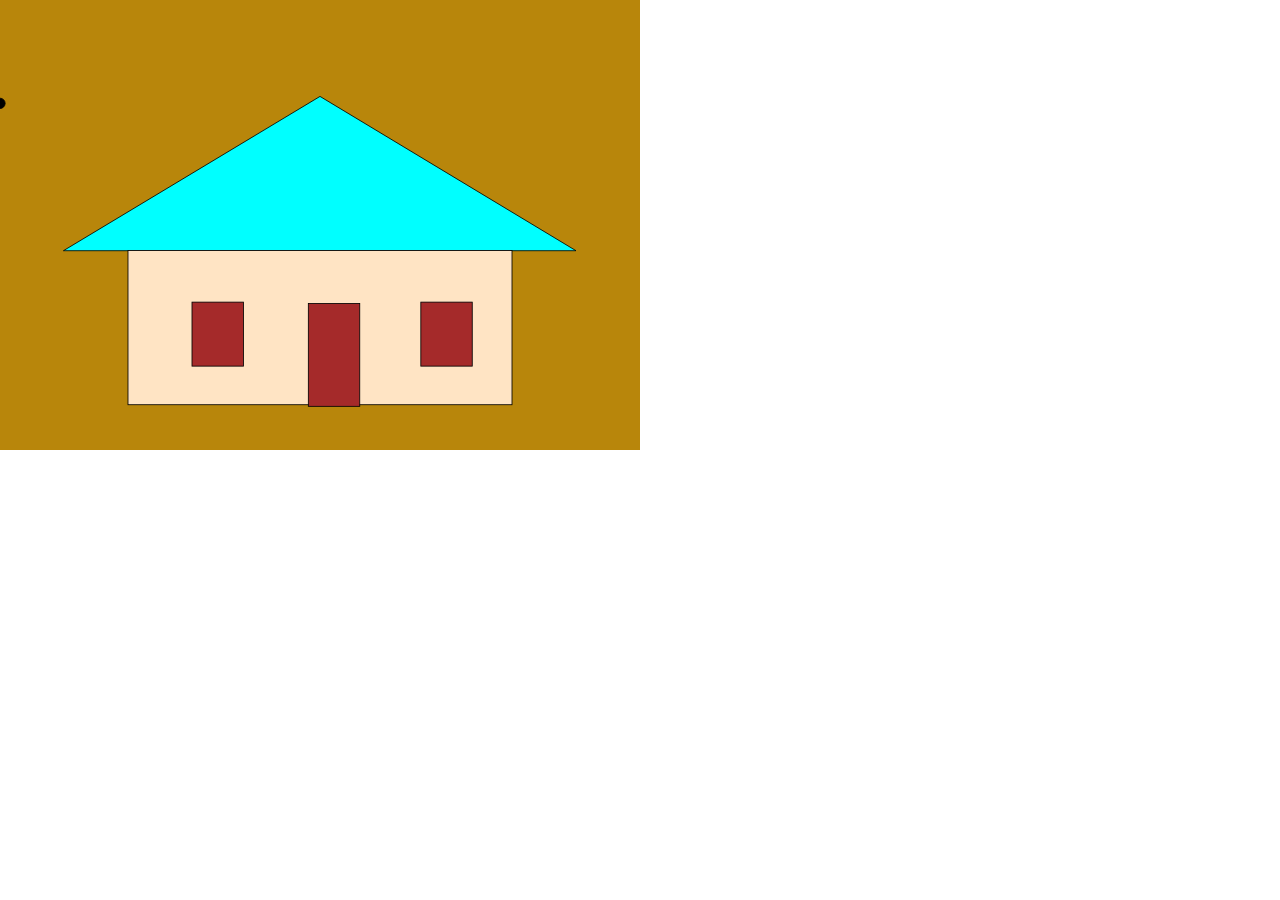
<file: house.html>
<html>
<head>
    <title>House SVG</title>
    <style>
        body {
            margin: 0;
            padding: 0;
        }
        svg {
            background-color:darkgoldenrod;
            height: 50vh;
            width: 50%;
        }
        polygon {
            fill: aqua;
            stroke: black;
        }
        circle{
            stroke: black;
            stroke-width: 1; 
            fill:black;
        }
        rect {
            fill: bisque;
            stroke: black;
            width:460.8; 
            height: 185.1;
        }
        .windows {
            fill: brown;
            width:61.7; 
            height: 76.8;
        }
        .door {
            fill: brown;
            width: 61.7; 
            height: 123.4;
        }

    </style>
</head>
<body>

    <svg viewBox="0 0 768 432">
        <!-- Triangle -->
        <polygon points="76.1 246.86, 691.2 246.86, 384 61.7"/>

        <!-- Circle -->
        <circle cx="384." cy="70" r="6.17"/>
        
        <!-- Large rectangle -->
        <rect x="153.6" y="246.56"/>

        <!-- Window 1 -->
        <rect class="windows" x="230.4" y="308.56"/>

        <!-- Window 2 -->
        <rect class="windows" x="505" y="308.56"/>
        
        <!-- Door -->
        <rect class="door" x="370" y="310.2"/>
    </svg>
</body>
</html>
</file>
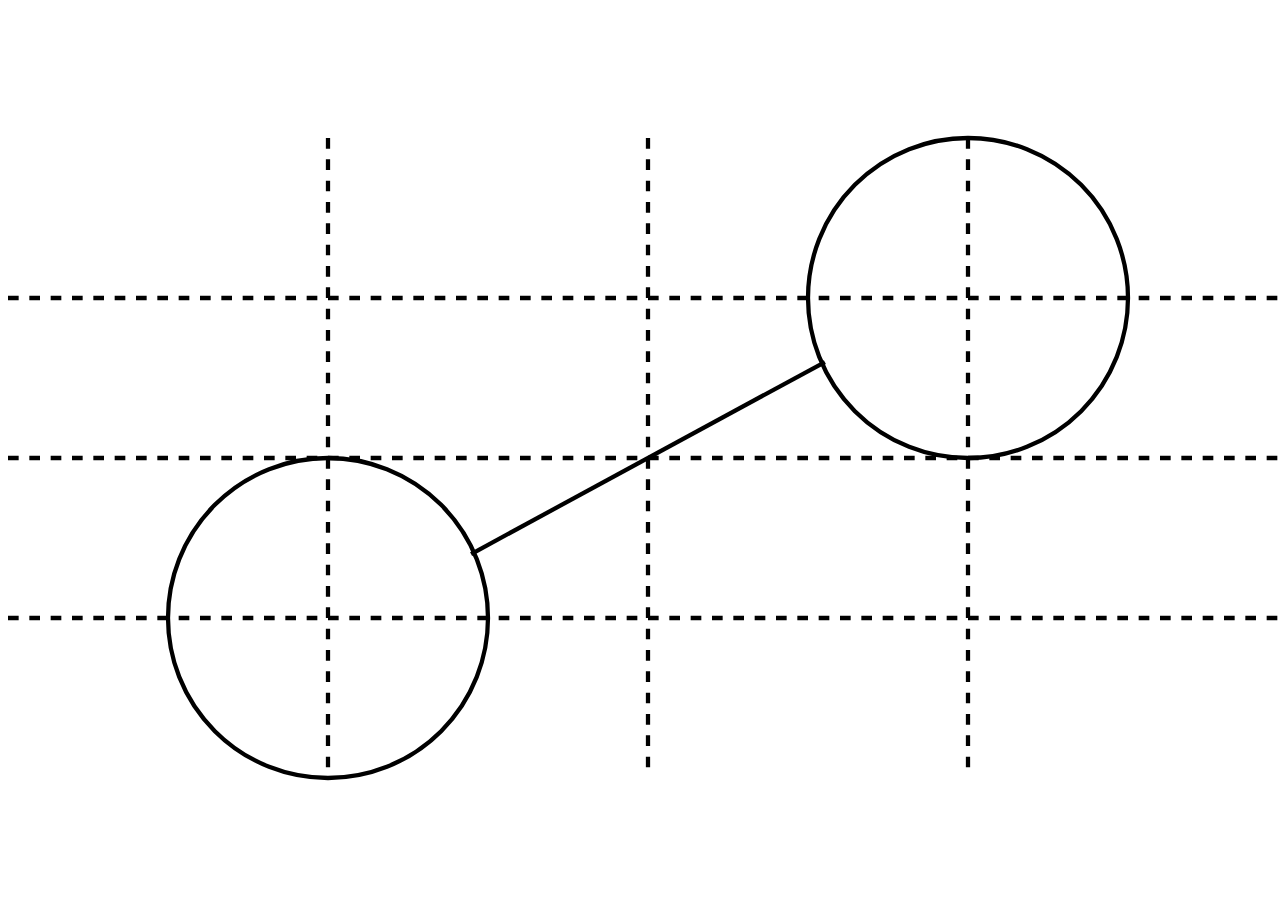
<file: svg_circle.html>
<html>

<head>
    <meta charset="UTF-8">
    <title>SVG circle that covers the top</title>
    <style>

    </style>
    <!--
    Css file. -->
    <link rel="stylesheet" href="line.css">
    <script src="script.js"></script>
</head>

<body onload="lineConnect()">
    <svg id='svg-object' height="100%" width="100%" viewBox="0 0 600 300">

        <line x1="300" y1="0" x2="300" y2="300" style="stroke-width: 2 ; stroke:black; stroke-dasharray:5" />

        <line x1="0" y1="150" x2="600" y2="150" style="stroke-width: 2 ; stroke:black; stroke-dasharray:5" />

        <line x1="150" y1="0" x2="150" y2="300" style="stroke-width: 2 ; stroke:black; stroke-dasharray:5" />

        <line x1="450" y1="0" x2="450" y2="300" style="stroke-width: 2 ; stroke:black; stroke-dasharray:5" />

        <line x1="0" y1="75" x2="600" y2="75" style="stroke-width: 2 ; stroke:black; stroke-dasharray:5" />

        <line x1="0" y1="225" x2="600" y2="225" style="stroke-width: 2 ; stroke:black; stroke-dasharray:5" />

        <circle cx="150" cy="225" r="75" fill="none" style="stroke-width: 2; stroke:black" />

        <circle cx="450" cy="75" r="75" fill="none" style="stroke-width: 2; stroke:black" />


        <line id="connector" x1="150" y1="225" x2="450" y2="75" style="stroke-width: 2 ; stroke:black;" />



    </svg>
</body>

</html>
</file>
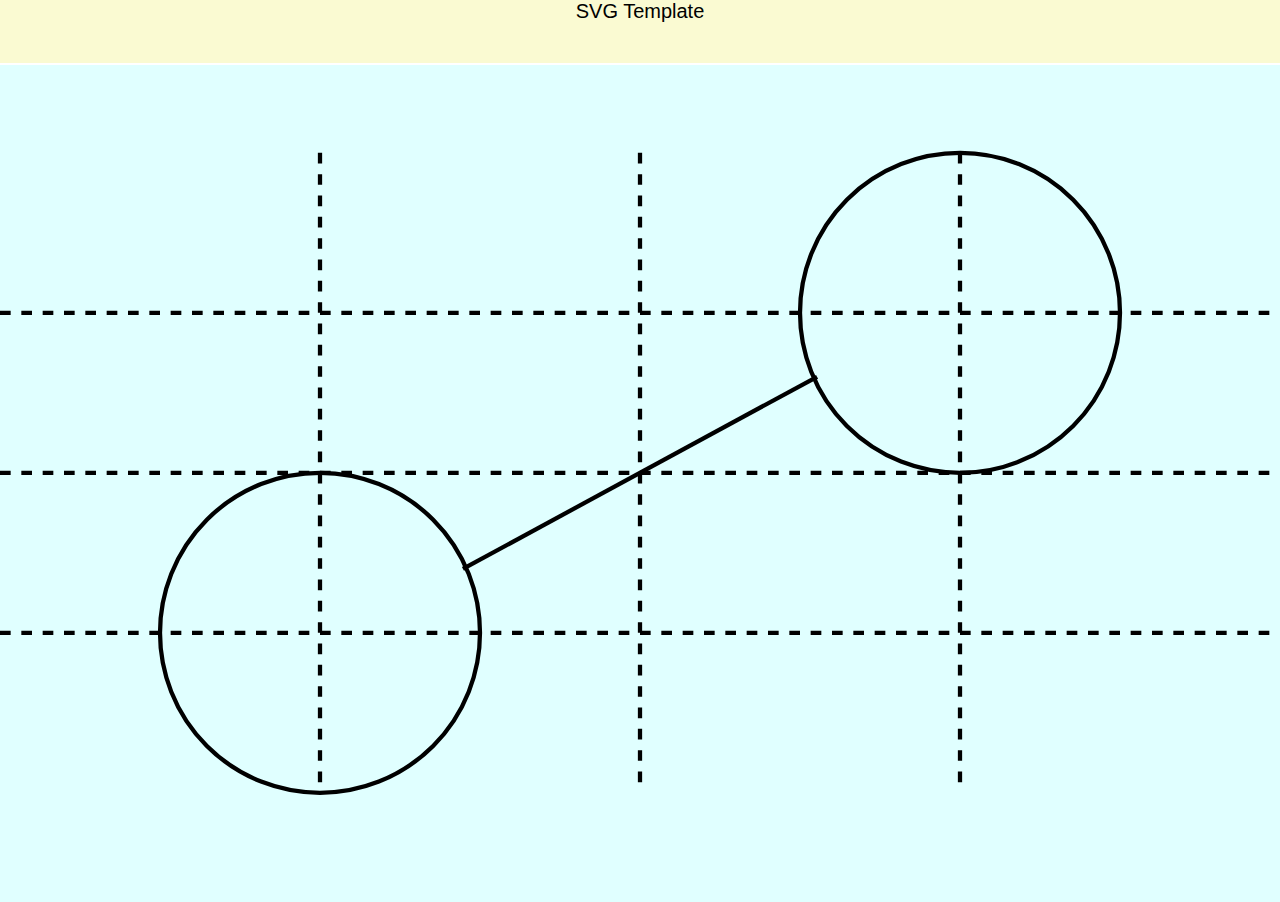
<file: src/circle.html>
<html>

<head>
    <meta charset="UTF-8">
    <title>SVG circle that covers the top</title>
    <!--
    Css file. -->
    <link rel="stylesheet" href="svg.css">
    <script src="../index.js"></script>
</head>

<body onload="add_svg()">
    <div class="header">SVG Template</div>
    <div class="content">
        <svg id='svg-object' height="100%" width="100%" viewBox="0 0 600 310">

            <line x1="300" y1="0" x2="300" y2="300" />

            <line x1="0" y1="150" x2="600" y2="150" />

            <line x1="150" y1="0" x2="150" y2="300" />

            <line x1="450" y1="0" x2="450" y2="300" />

            <line x1="0" y1="75" x2="600" y2="75" />

            <line x1="0" y1="225" x2="600" y2="225" />

            <!-- <circle cx="150" cy="225" r="75" />
            <circle cx="450" cy="75" r="75" />

            <line id="connector" x1="150" y1="225" x2="450" y2="75" /> -->
        </svg>
    </div>
</body>

</html>
</file>
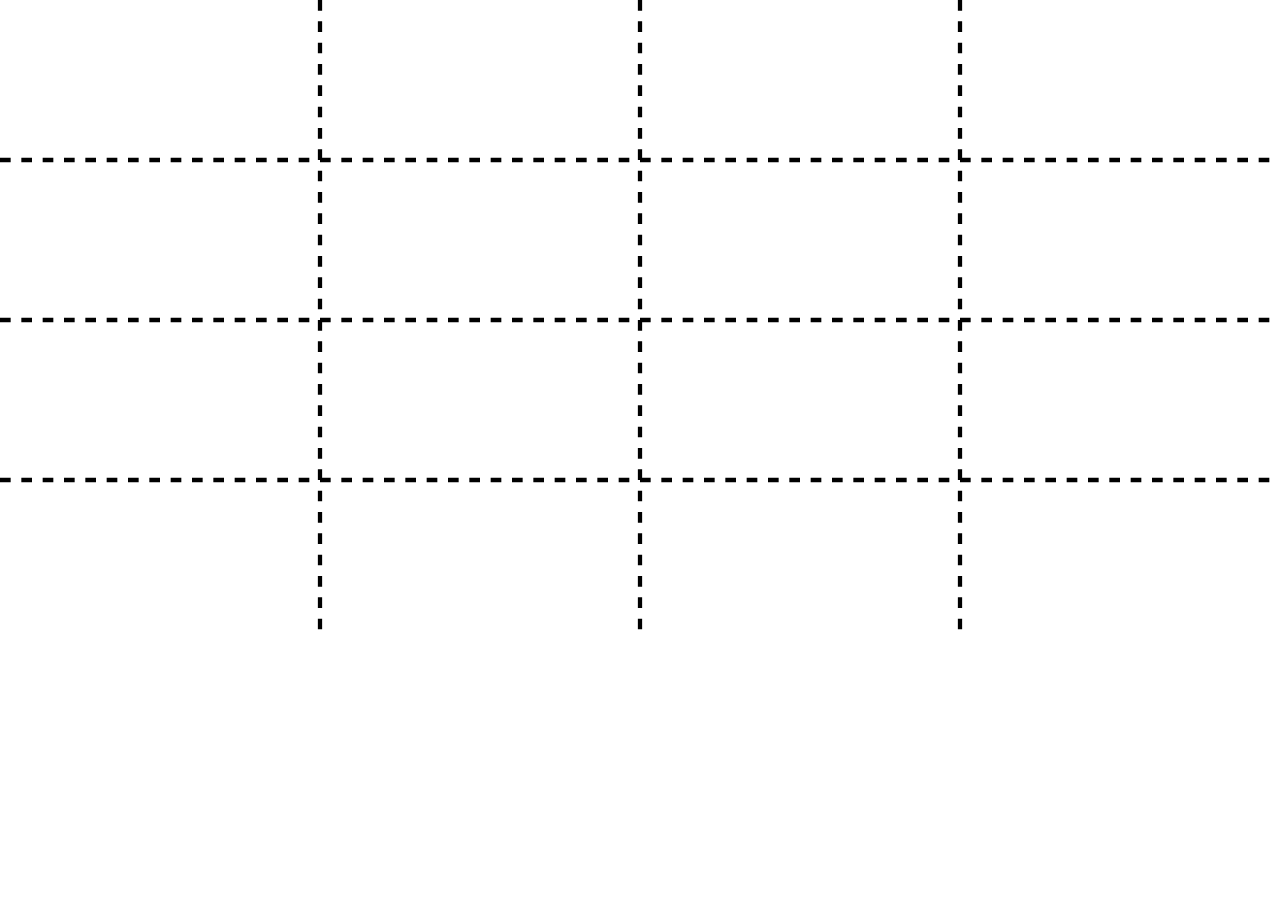
<file: src/svg.html>
<html>

<head>
    <meta charset="UTF-8">
    <title>SVG circle that covers the top</title>
    <!--
    Css file. -->
    <link rel="stylesheet" href="./svg.css">
    <script type="module">
        //
        //Resolve the reference to the svg developer
        import svg from "../assets/script.js";
        //
        //Make the svg class visible outside the module
        window.onload = async () => {
            //
            window.svg = new svg();
            //
            await window.svg.draw_circle();
        }
        //
        //make sure the movement method works outside the module
        window.svg = svg;    
    </script>
</head>

<body onclick="window.svg.movement()">
    <svg viewBox="0 0 600 300">

        <line x1="300" y1="0" x2="300" y2="300" />

        <line x1="0" y1="150" x2="600" y2="150" />

        <line x1="150" y1="0" x2="150" y2="300" />

        <line x1="450" y1="0" x2="450" y2="300" />

        <line x1="0" y1="75" x2="600" y2="75" />

        <line x1="0" y1="225" x2="600" y2="225" />
        <!-- 
        <circle id="circle1" cx="150" cy="225" r="75" />

        <circle id="circle1" cx="450" cy="75" r="75" />

        <line id="connector" x1="150" y1="225" x2="450" y2="75" /> -->



    </svg>
</body>

</html>
</file>
<file: line.css>
body {
    height: 100%;
    width: 100%;
}
</file>
<file: src/svg.css>
* {
    font-family: 'Montserrat', sans-serif;
    stroke: black;
}

/*Grid design and styling procedure*/
body {
    height: 100%;
    width: 100%;
    margin: 0;
    overflow: hidden;
    padding: 0;
    display: grid;
    gap: 2px;
    /* grid-template-columns: 20% 60% 20%; */
    grid-template-columns: 100%;
    grid-template-rows: 7% 93%;
    grid-template-areas:
        "header"
        "content"
}

.header {
    grid-area: header;
    display: grid;
    text-align: center;
    background-color: lightgoldenrodyellow;
    font-size: 20px;
}

.content {
    grid-area: content;
    background-color: lightcyan;
    /* overflow: scroll; */
}

/**/

line {
    stroke-width: 2;
    stroke-dasharray: 5;
}

circle {
    stroke-width: 2;
    fill: none;
}

#connector {
    stroke-dasharray: none;
}
</file>
